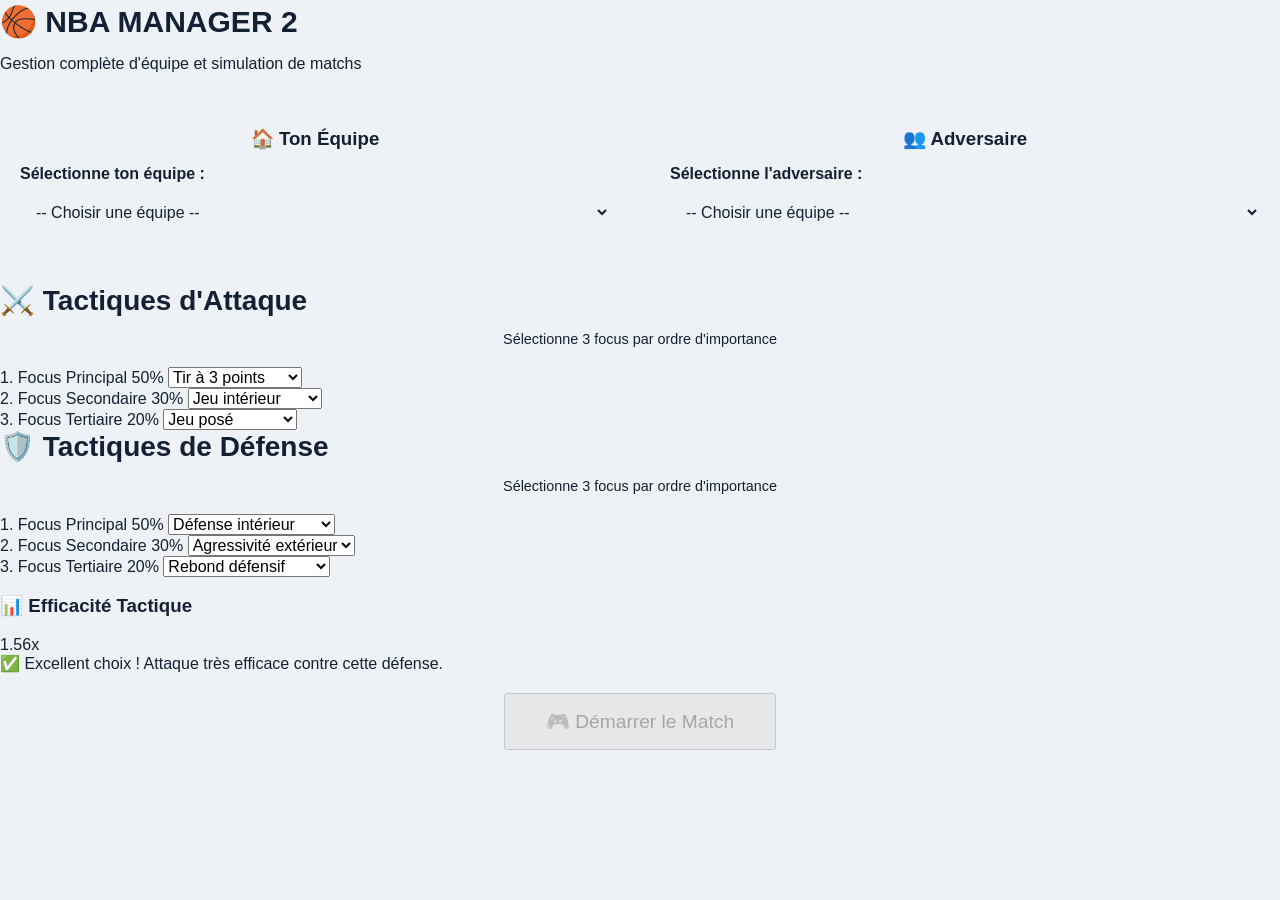
<file: web/game.html>
<!DOCTYPE html>
<html lang="fr">
<head>
    <meta charset="UTF-8">
    <meta name="viewport" content="width=device-width, initial-scale=1.0">
    <title>NBA Manager 2 - Jeu Complet</title>
    <link rel="stylesheet" href="style.css">
    <style>
        /* Styles spécifiques pour la page de jeu */
        .game-container {
            display: grid;
            grid-template-columns: 1fr 1fr;
            gap: 20px;
            margin-bottom: 20px;
        }

        .team-section {
            background: var(--card-bg);
            border-radius: 12px;
            padding: 20px;
            border: 1px solid var(--card-border);
        }

        .team-header {
            display: flex;
            justify-content: space-between;
            align-items: center;
            margin-bottom: 15px;
            padding-bottom: 10px;
            border-bottom: 1px solid var(--card-border);
        }

        .team-logo {
            width: 50px;
            height: 50px;
            border-radius: 50%;
            display: flex;
            align-items: center;
            justify-content: center;
            font-weight: bold;
            font-size: 1.5em;
            color: white;
        }

        .team-name {
            font-size: 1.3em;
            font-weight: bold;
            color: var(--light-text);
        }

        .team-score {
            font-size: 2em;
            font-weight: bold;
            color: var(--primary-color);
        }

        .player-list {
            max-height: 300px;
            overflow-y: auto;
            margin-top: 10px;
        }

        .player-card {
            display: flex;
            align-items: center;
            padding: 10px;
            margin-bottom: 10px;
            background: rgba(255, 255, 255, 0.03);
            border-radius: 8px;
            border-left: 3px solid var(--primary-color);
            transition: all 0.2s ease;
            cursor: pointer;
        }

        .player-card:hover {
            background: rgba(255, 255, 255, 0.08);
            transform: translateX(5px);
        }

        .player-avatar {
            width: 40px;
            height: 40px;
            border-radius: 50%;
            background: var(--border-color);
            display: flex;
            align-items: center;
            justify-content: center;
            color: white;
            font-weight: bold;
            margin-right: 10px;
        }

        .player-info {
            flex: 1;
        }

        .player-name {
            font-weight: 600;
            color: var(--light-text);
        }

        .player-position {
            color: var(--lighter-text);
            font-size: 0.85em;
        }

        .player-stats {
            display: flex;
            gap: 15px;
            font-size: 0.9em;
        }

        .stat {
            color: var(--lighter-text);
        }

        .stat-value {
            color: var(--light-text);
            font-weight: 600;
        }

        .vs-separator {
            grid-column: 1 / -1;
            text-align: center;
            font-size: 2em;
            font-weight: bold;
            color: var(--primary-color);
            margin: 20px 0;
            text-shadow: 0 0 10px rgba(233, 69, 96, 0.5);
        }

        .match-actions {
            grid-column: 1 / -1;
            display: flex;
            justify-content: center;
            gap: 20px;
            margin: 30px 0;
        }

        .match-result {
            grid-column: 1 / -1;
            background: var(--card-bg);
            border-radius: 12px;
            padding: 30px;
            border: 2px solid var(--primary-color);
            text-align: center;
            margin-bottom: 30px;
            animation: fadeIn 0.5s ease-out;
        }

        .match-result.hidden {
            display: none;
        }

        .result-title {
            font-size: 2em;
            color: var(--primary-color);
            margin-bottom: 20px;
            text-shadow: 0 0 10px rgba(233, 69, 96, 0.5);
        }

        .final-score {
            font-size: 3em;
            font-weight: bold;
            color: var(--light-text);
            margin: 20px 0;
        }

        .winner {
            color: var(--success-color);
            text-shadow: 0 0 20px rgba(80, 200, 120, 0.5);
        }

        .loser {
            color: var(--danger-color);
            text-shadow: 0 0 20px rgba(233, 69, 96, 0.5);
        }

        .match-stats {
            display: grid;
            grid-template-columns: repeat(auto-fit, minmax(200px, 1fr));
            gap: 20px;
            margin-top: 30px;
        }

        .stat-card {
            background: rgba(255, 255, 255, 0.05);
            border-radius: 8px;
            padding: 15px;
            border: 1px solid var(--card-border);
        }

        .stat-card-title {
            color: var(--lighter-text);
            font-size: 0.9em;
            margin-bottom: 5px;
        }

        .stat-card-value {
            font-size: 1.5em;
            font-weight: bold;
            color: var(--light-text);
        }

        .box-score {
            grid-column: 1 / -1;
            margin-top: 30px;
        }

        .box-score-title {
            font-size: 1.5em;
            color: var(--primary-color);
            margin-bottom: 20px;
            border-bottom: 1px solid var(--card-border);
            padding-bottom: 10px;
        }

        .box-score-table {
            width: 100%;
            border-collapse: collapse;
            background: var(--card-bg);
            border-radius: 8px;
            overflow: hidden;
        }

        .box-score-table th,
        .box-score-table td {
            padding: 12px;
            text-align: left;
            border-bottom: 1px solid var(--card-border);
        }

        .box-score-table th {
            background: rgba(233, 69, 96, 0.2);
            color: var(--light-text);
            font-weight: 600;
        }

        .box-score-table tr:hover {
            background: rgba(255, 255, 255, 0.05);
        }

        .loading-overlay {
            position: fixed;
            top: 0;
            left: 0;
            width: 100%;
            height: 100%;
            background: rgba(0, 0, 0, 0.8);
            display: flex;
            justify-content: center;
            align-items: center;
            z-index: 10000;
            backdrop-filter: blur(5px);
        }

        .loading-overlay.hidden {
            display: none;
        }

        .loading-content {
            text-align: center;
        }

        .spinner {
            width: 60px;
            height: 60px;
            border: 6px solid rgba(255, 255, 255, 0.3);
            border-top-color: var(--primary-color);
            border-radius: 50%;
            animation: spin 1s linear infinite;
            margin: 0 auto 20px;
        }

        .loading-text {
            color: var(--light-text);
            font-size: 1.2em;
        }

        .match-progress {
            grid-column: 1 / -1;
            background: var(--card-bg);
            border-radius: 12px;
            padding: 20px;
            border: 1px solid var(--card-border);
            margin-top: 20px;
        }

        .progress-bar {
            width: 100%;
            height: 30px;
            background: rgba(255, 255, 255, 0.1);
            border-radius: 15px;
            overflow: hidden;
            margin: 20px 0;
        }

        .progress-fill {
            height: 100%;
            background: linear-gradient(90deg, var(--primary-color), var(--success-color));
            border-radius: 15px;
            transition: width 0.3s ease;
            display: flex;
            align-items: center;
            justify-content: center;
            color: white;
            font-weight: bold;
        }

        .match-log {
            max-height: 200px;
            overflow-y: auto;
            padding: 10px;
            background: rgba(0, 0, 0, 0.3);
            border-radius: 8px;
            font-family: monospace;
            font-size: 0.9em;
            color: var(--lighter-text);
        }

        .log-entry {
            padding: 5px 0;
            border-bottom: 1px solid rgba(255, 255, 255, 0.1);
        }

        .log-entry.attack {
            color: var(--success-color);
        }

        .log-entry.defense {
            color: var(--danger-color);
        }

        .log-entry.neutral {
            color: var(--warning-color);
        }

        @keyframes spin {
            to { transform: rotate(360deg); }
        }

        @keyframes fadeIn {
            from { opacity: 0; transform: translateY(20px); }
            to { opacity: 1; transform: translateY(0); }
        }

        /* Styles pour la sélection d'équipe */
        .team-selector {
            display: grid;
            grid-template-columns: 1fr 1fr;
            gap: 20px;
            margin-bottom: 30px;
        }

        .team-select-group {
            background: var(--card-bg);
            border-radius: 12px;
            padding: 20px;
            border: 1px solid var(--card-border);
        }

        .team-select-group h3 {
            color: var(--primary-color);
            margin-bottom: 15px;
            text-align: center;
        }

        .team-select-group label {
            display: block;
            margin-bottom: 8px;
            color: var(--lighter-text);
            font-weight: 600;
        }

        .team-select-group select {
            width: 100%;
            padding: 12px;
            border-radius: 8px;
            border: 1px solid var(--border-color);
            background: var(--card-bg);
            color: var(--light-text);
            font-size: 1em;
            cursor: pointer;
        }

        .start-match-btn {
            grid-column: 1 / -1;
            text-align: center;
            margin: 20px 0;
        }

        .start-match-btn .btn {
            padding: 15px 40px;
            font-size: 1.2em;
        }
    </style>
</head>
<body>
    <div class="container">
        <header>
            <h1>🏀 NBA MANAGER 2</h1>
            <p>Gestion complète d'équipe et simulation de matchs</p>
        </header>

        <!-- Sélection des équipes -->
        <div class="team-selector">
            <div class="team-select-group">
                <h3>🏠 Ton Équipe</h3>
                <div class="focus-selector">
                    <label>Sélectionne ton équipe :</label>
                    <select id="team1Select">
                        <option value="">-- Choisir une équipe --</option>
                        <option value="LAL">Los Angeles Lakers</option>
                        <option value="BOS">Boston Celtics</option>
                        <option value="GSW">Golden State Warriors</option>
                        <option value="MIL">Milwaukee Bucks</option>
                        <option value="PHX">Phoenix Suns</option>
                        <option value="DEN">Denver Nuggets</option>
                        <option value="PHI">Philadelphia 76ers</option>
                        <option value="DAL">Dallas Mavericks</option>
                        <option value="MIA">Miami Heat</option>
                        <option value="ATL">Atlanta Hawks</option>
                    </select>
                </div>
            </div>
            
            <div class="team-select-group">
                <h3>👥 Adversaire</h3>
                <div class="focus-selector">
                    <label>Sélectionne l'adversaire :</label>
                    <select id="team2Select">
                        <option value="">-- Choisir une équipe --</option>
                        <option value="LAL">Los Angeles Lakers</option>
                        <option value="BOS">Boston Celtics</option>
                        <option value="GSW">Golden State Warriors</option>
                        <option value="MIL">Milwaukee Bucks</option>
                        <option value="PHX">Phoenix Suns</option>
                        <option value="DEN">Denver Nuggets</option>
                        <option value="PHI">Philadelphia 76ers</option>
                        <option value="DAL">Dallas Mavericks</option>
                        <option value="MIA">Miami Heat</option>
                        <option value="ATL">Atlanta Hawks</option>
                    </select>
                </div>
            </div>
        </div>

        <!-- Tactiques -->
        <div class="tactics-container">
            <div class="tactics-section">
                <h2>⚔️ Tactiques d'Attaque</h2>
                <p style="text-align: center; color: var(--lighter-text); margin-bottom: 20px; font-size: 0.9em;">
                    Sélectionne 3 focus par ordre d'importance
                </p>
                
                <div class="focus-selector">
                    <label>1. Focus Principal <span class="priority priority-1">50%</span></label>
                    <select id="attackFocus1">
                        <option value="Tir à 3 points">Tir à 3 points</option>
                        <option value="Jeu intérieur">Jeu intérieur</option>
                        <option value="Jeu rapide">Jeu rapide</option>
                        <option value="Jeu posé">Jeu posé</option>
                        <option value="Rebond offensif">Rebond offensif</option>
                        <option value="Contre-attaque">Contre-attaque</option>
                    </select>
                </div>

                <div class="focus-selector">
                    <label>2. Focus Secondaire <span class="priority priority-2">30%</span></label>
                    <select id="attackFocus2">
                        <option value="Jeu intérieur">Jeu intérieur</option>
                        <option value="Tir à 3 points">Tir à 3 points</option>
                        <option value="Jeu rapide">Jeu rapide</option>
                        <option value="Jeu posé">Jeu posé</option>
                        <option value="Rebond offensif">Rebond offensif</option>
                        <option value="Contre-attaque">Contre-attaque</option>
                    </select>
                </div>

                <div class="focus-selector">
                    <label>3. Focus Tertiaire <span class="priority priority-3">20%</span></label>
                    <select id="attackFocus3">
                        <option value="Jeu posé">Jeu posé</option>
                        <option value="Tir à 3 points">Tir à 3 points</option>
                        <option value="Jeu intérieur">Jeu intérieur</option>
                        <option value="Jeu rapide">Jeu rapide</option>
                        <option value="Rebond offensif">Rebond offensif</option>
                        <option value="Contre-attaque">Contre-attaque</option>
                    </select>
                </div>
            </div>

            <div class="tactics-section">
                <h2>🛡️ Tactiques de Défense</h2>
                <p style="text-align: center; color: var(--lighter-text); margin-bottom: 20px; font-size: 0.9em;">
                    Sélectionne 3 focus par ordre d'importance
                </p>
                
                <div class="focus-selector">
                    <label>1. Focus Principal <span class="priority priority-1">50%</span></label>
                    <select id="defenseFocus1">
                        <option value="Défense intérieur">Défense intérieur</option>
                        <option value="Agressivité extérieur">Agressivité extérieur</option>
                        <option value="Rebond défensif">Rebond défensif</option>
                        <option value="Défense de zone">Défense de zone</option>
                        <option value="Défense H2H">Défense H2H</option>
                        <option value="Contre">Contre</option>
                    </select>
                </div>

                <div class="focus-selector">
                    <label>2. Focus Secondaire <span class="priority priority-2">30%</span></label>
                    <select id="defenseFocus2">
                        <option value="Agressivité extérieur">Agressivité extérieur</option>
                        <option value="Défense intérieur">Défense intérieur</option>
                        <option value="Rebond défensif">Rebond défensif</option>
                        <option value="Défense de zone">Défense de zone</option>
                        <option value="Défense H2H">Défense H2H</option>
                        <option value="Contre">Contre</option>
                    </select>
                </div>

                <div class="focus-selector">
                    <label>3. Focus Tertiaire <span class="priority priority-3">20%</span></label>
                    <select id="defenseFocus3">
                        <option value="Rebond défensif">Rebond défensif</option>
                        <option value="Défense intérieur">Défense intérieur</option>
                        <option value="Agressivité extérieur">Agressivité extérieur</option>
                        <option value="Défense de zone">Défense de zone</option>
                        <option value="Défense H2H">Défense H2H</option>
                        <option value="Contre">Contre</option>
                    </select>
                </div>
            </div>

            <!-- Efficacité -->
            <div class="efficiency-display">
                <h3>📊 Efficacité Tactique</h3>
                <div class="efficiency-value" id="efficiencyValue">1.00x</div>
                <div class="efficiency-description" id="efficiencyDescription">
                    Sélectionne tes tactiques pour voir l'efficacité
                </div>
            </div>
        </div>

        <!-- Bouton pour démarrer le match -->
        <div class="start-match-btn">
            <button class="btn btn-primary" onclick="startMatch()" id="startMatchBtn" disabled>
                🎮 Démarrer le Match
            </button>
        </div>

        <!-- Progression du match -->
        <div class="match-progress hidden" id="matchProgress">
            <h3>⏳ Match en cours...</h3>
            <div class="progress-bar">
                <div class="progress-fill" id="progressFill">0%</div>
            </div>
            <div class="match-log" id="matchLog"></div>
        </div>

        <!-- Résultat du match -->
        <div class="match-result hidden" id="matchResult">
            <div class="result-title" id="resultTitle">Match Terminé !</div>
            <div class="final-score">
                <span id="team1Score">0</span> - <span id="team2Score">0</span>
            </div>
            <div id="winnerText"></div>
            
            <div class="match-stats">
                <div class="stat-card">
                    <div class="stat-card-title">Tirs à 3pts</div>
                    <div class="stat-card-value" id="team1ThreePct">0%</div>
                </div>
                <div class="stat-card">
                    <div class="stat-card-title">Tirs à 2pts</div>
                    <div class="stat-card-value" id="team1TwoPct">0%</div>
                </div>
                <div class="stat-card">
                    <div class="stat-card-title">Rebonds</div>
                    <div class="stat-card-value" id="team1Rebounds">0</div>
                </div>
                <div class="stat-card">
                    <div class="stat-card-title">Passes</div>
                    <div class="stat-card-value" id="team1Assists">0</div>
                </div>
            </div>

            <div class="box-score">
                <h3 class="box-score-title">📋 Box Score</h3>
                <div id="boxScoreContent"></div>
            </div>
            
            <div class="actions">
                <button class="btn btn-primary" onclick="restartMatch()">↻ Rejouer</button>
                <button class="btn btn-secondary" onclick="showTacticsAnalysis()">📊 Analyse Tactique</button>
            </div>
        </div>

        <!-- Overlay de chargement -->
        <div class="loading-overlay hidden" id="loadingOverlay">
            <div class="loading-content">
                <div class="spinner"></div>
                <div class="loading-text" id="loadingText">Préparation du match...</div>
            </div>
        </div>
    </div>

    <script>
        // =========================================================
        // DONNÉES DES JOUEURS (simulées - à remplacer par tes vraies données)
        // =========================================================
        
        const TEAMS = {
            LAL: {
                name: "Los Angeles Lakers",
                logo: "LAL",
                players: [
                    { name: "LeBron James", position: "SF/PF", overall: 95, outside_scoring: 88, inside_scoring: 92, athleticism: 85, playmaking: 88, defense: 75, rebounding: 80, stamina: 90 },
                    { name: "Anthony Davis", position: "PF/C", overall: 93, outside_scoring: 75, inside_scoring: 95, athleticism: 90, playmaking: 75, defense: 88, rebounding: 92, stamina: 85 },
                    { name: "Austin Reaves", position: "SG/SF", overall: 82, outside_scoring: 85, inside_scoring: 75, athleticism: 80, playmaking: 78, defense: 70, rebounding: 65, stamina: 88 },
                    { name: "D'Angelo Russell", position: "PG/SG", overall: 80, outside_scoring: 88, inside_scoring: 70, athleticism: 75, playmaking: 85, defense: 65, rebounding: 60, stamina: 80 },
                    { name: "Jarred Vanderbilt", position: "SF/PF", overall: 78, outside_scoring: 65, inside_scoring: 75, athleticism: 85, playmaking: 65, defense: 80, rebounding: 85, stamina: 90 }
                ]
            },
            BOS: {
                name: "Boston Celtics",
                logo: "BOS",
                players: [
                    { name: "Jayson Tatum", position: "SF/PF", overall: 94, outside_scoring: 92, inside_scoring: 85, athleticism: 88, playmaking: 85, defense: 78, rebounding: 75, stamina: 88 },
                    { name: "Jaylen Brown", position: "SG/SF", overall: 91, outside_scoring: 88, inside_scoring: 82, athleticism: 90, playmaking: 78, defense: 80, rebounding: 70, stamina: 90 },
                    { name: "Kristaps Porzingis", position: "PF/C", overall: 88, outside_scoring: 85, inside_scoring: 88, athleticism: 80, playmaking: 70, defense: 75, rebounding: 85, stamina: 80 },
                    { name: "Marcus Smart", position: "PG/SG", overall: 82, outside_scoring: 78, inside_scoring: 70, athleticism: 85, playmaking: 80, defense: 88, rebounding: 65, stamina: 85 },
                    { name: "Al Horford", position: "PF/C", overall: 78, outside_scoring: 80, inside_scoring: 75, athleticism: 70, playmaking: 75, defense: 80, rebounding: 85, stamina: 75 }
                ]
            },
            GSW: {
                name: "Golden State Warriors",
                logo: "GSW",
                players: [
                    { name: "Stephen Curry", position: "PG", overall: 96, outside_scoring: 98, inside_scoring: 80, athleticism: 85, playmaking: 90, defense: 70, rebounding: 65, stamina: 90 },
                    { name: "Klay Thompson", position: "SG/SF", overall: 88, outside_scoring: 95, inside_scoring: 75, athleticism: 80, playmaking: 70, defense: 75, rebounding: 60, stamina: 85 },
                    { name: "Draymond Green", position: "PF/C", overall: 85, outside_scoring: 70, inside_scoring: 80, athleticism: 85, playmaking: 88, defense: 90, rebounding: 88, stamina: 85 },
                    { name: "Andrew Wiggins", position: "SF/PF", overall: 82, outside_scoring: 80, inside_scoring: 80, athleticism: 88, playmaking: 70, defense: 75, rebounding: 70, stamina: 88 },
                    { name: "Kevon Looney", position: "C", overall: 75, outside_scoring: 55, inside_scoring: 78, athleticism: 75, playmaking: 55, defense: 80, rebounding: 90, stamina: 80 }
                ]
            }
        };

        // Matrice d'interaction
        const ATTACK_DEFENSE_MATRIX = {
            "Tir à 3 points": {"Défense intérieur": 1.8, "Agressivité extérieur": 0.6, "Rebond défensif": 1.0, "Défense de zone": 1.2, "Défense H2H": 1.0, "Contre": 0.7},
            "Jeu intérieur": {"Défense intérieur": 0.7, "Agressivité extérieur": 1.6, "Rebond défensif": 1.1, "Défense de zone": 0.9, "Défense H2H": 1.2, "Contre": 0.5},
            "Jeu rapide": {"Défense intérieur": 1.0, "Agressivité extérieur": 1.2, "Rebond défensif": 1.7, "Défense de zone": 0.6, "Défense H2H": 1.1, "Contre": 1.1},
            "Jeu posé": {"Défense intérieur": 1.1, "Agressivité extérieur": 1.0, "Rebond défensif": 0.9, "Défense de zone": 1.5, "Défense H2H": 0.7, "Contre": 1.0},
            "Rebond offensif": {"Défense intérieur": 1.3, "Agressivité extérieur": 1.1, "Rebond défensif": 0.8, "Défense de zone": 1.0, "Défense H2H": 1.4, "Contre": 0.9},
            "Contre-attaque": {"Défense intérieur": 1.2, "Agressivité extérieur": 1.9, "Rebond défensif": 1.3, "Défense de zone": 1.1, "Défense H2H": 1.0, "Contre": 0.8}
        };

        const FOCUS_WEIGHTS = { primary: 0.50, secondary: 0.30, tertiary: 0.20 };

        // État du jeu
        let selectedTeam1 = null;
        let selectedTeam2 = null;
        let matchInProgress = false;
        let matchData = null;

        // =========================================================
        // FONCTIONS D'AFFICHAGE
        // =========================================================

        function updateEfficiencyDisplay() {
            const attackFocuses = [
                document.getElementById('attackFocus1').value,
                document.getElementById('attackFocus2').value,
                document.getElementById('attackFocus3').value
            ];
            const defenseFocuses = [
                document.getElementById('defenseFocus1').value,
                document.getElementById('defenseFocus2').value,
                document.getElementById('defenseFocus3').value
            ];

            const weights = [FOCUS_WEIGHTS.primary, FOCUS_WEIGHTS.secondary, FOCUS_WEIGHTS.tertiary];
            let efficiency = 0;

            for (let i = 0; i < 3; i++) {
                const attack = attackFocuses[i];
                const defense = defenseFocuses[i];
                if (ATTACK_DEFENSE_MATRIX[attack] && ATTACK_DEFENSE_MATRIX[attack][defense]) {
                    efficiency += ATTACK_DEFENSE_MATRIX[attack][defense] * weights[i];
                }
            }

            const efficiencyValue = document.getElementById('efficiencyValue');
            const efficiencyDescription = document.getElementById('efficiencyDescription');

            efficiencyValue.textContent = efficiency.toFixed(2) + 'x';
            efficiencyValue.className = 'efficiency-value';
            
            if (efficiency > 1.5) {
                efficiencyValue.classList.add('efficiency-good');
                efficiencyDescription.textContent = '✅ Excellent choix ! Attaque très efficace contre cette défense.';
            } else if (efficiency > 1.2) {
                efficiencyValue.classList.add('efficiency-good');
                efficiencyDescription.textContent = '✅ Bon choix ! Attaque efficace contre cette défense.';
            } else if (efficiency > 0.8) {
                efficiencyValue.classList.add('efficiency-neutral');
                efficiencyDescription.textContent = 'ℹ️ Combinaison neutre. Ni avantage ni désavantage majeur.';
            } else if (efficiency > 0.6) {
                efficiencyValue.classList.add('efficiency-bad');
                efficiencyDescription.textContent = '⚠️ Mauvais choix. La défense contrarie bien votre attaque.';
            } else {
                efficiencyValue.classList.add('efficiency-bad');
                efficiencyDescription.textContent = '❌ Très mauvais choix ! Changez votre stratégie.';
            }

            // Activer/désactiver le bouton Démarrer
            const startBtn = document.getElementById('startMatchBtn');
            startBtn.disabled = !selectedTeam1 || !selectedTeam2;
        }

        function displayTeams() {
            const container = document.querySelector('.container');
            
            // Vider le contenu après les tactiques
            const existingGameContainer = document.getElementById('gameContainer');
            if (existingGameContainer) {
                existingGameContainer.remove();
            }

            if (!selectedTeam1 || !selectedTeam2) return;

            const gameContainer = document.createElement('div');
            gameContainer.id = 'gameContainer';
            gameContainer.className = 'game-container';
            gameContainer.style.marginTop = '30px';

            // Équipe 1
            const team1Section = document.createElement('div');
            team1Section.className = 'team-section';
            team1Section.innerHTML = `
                <div class="team-header">
                    <div class="team-logo" style="background: #50c878;">${selectedTeam1.logo}</div>
                    <div class="team-name">${selectedTeam1.name}</div>
                    <div class="team-score" id="team1DisplayScore">0</div>
                </div>
                <div class="player-list" id="team1Players"></div>
            `;

            // Équipe 2
            const team2Section = document.createElement('div');
            team2Section.className = 'team-section';
            team2Section.innerHTML = `
                <div class="team-header">
                    <div class="team-logo" style="background: #e94560;">${selectedTeam2.logo}</div>
                    <div class="team-name">${selectedTeam2.name}</div>
                    <div class="team-score" id="team2DisplayScore">0</div>
                </div>
                <div class="player-list" id="team2Players"></div>
            `;

            gameContainer.appendChild(team1Section);
            gameContainer.appendChild(team2Section);
            
            // Ajouter le séparateur VS
            const vsSeparator = document.createElement('div');
            vsSeparator.className = 'vs-separator';
            vsSeparator.textContent = 'VS';
            gameContainer.appendChild(vsSeparator);

            container.insertBefore(gameContainer, document.querySelector('.start-match-btn'));

            // Afficher les joueurs
            displayPlayers(selectedTeam1, 'team1Players');
            displayPlayers(selectedTeam2, 'team2Players');
        }

        function displayPlayers(team, containerId) {
            const container = document.getElementById(containerId);
            container.innerHTML = '';

            team.players.slice(0, 5).forEach(player => {
                const playerCard = document.createElement('div');
                playerCard.className = 'player-card';
                playerCard.innerHTML = `
                    <div class="player-avatar">${player.name.split(' ').map(n => n[0]).join('')}</div>
                    <div class="player-info">
                        <div class="player-name">${player.name}</div>
                        <div class="player-position">${player.position} • OVR: ${player.overall}</div>
                    </div>
                    <div class="player-stats">
                        <div class="stat"><span class="stat-value">${player.outside_scoring}</span> 3PT</div>
                        <div class="stat"><span class="stat-value">${player.inside_scoring}</span> 2PT</div>
                        <div class="stat"><span class="stat-value">${player.rebounding}</span> REB</div>
                        <div class="stat"><span class="stat-value">${player.defense}</span> DEF</div>
                    </div>
                `;
                container.appendChild(playerCard);
            });
        }

        // =========================================================
        // FONCTIONS DE SIMULATION DE MATCH
        // =========================================================

        function startMatch() {
            if (!selectedTeam1 || !selectedTeam2) {
                alert('Veuillez sélectionner les deux équipes');
                return;
            }

            // Désactiver le bouton
            document.getElementById('startMatchBtn').disabled = true;
            
            // Afficher la progression
            document.getElementById('matchProgress').classList.remove('hidden');
            document.getElementById('matchResult').classList.add('hidden');
            
            // Réinitialiser
            document.getElementById('matchLog').innerHTML = '';
            document.getElementById('progressFill').style.width = '0%';
            document.getElementById('loadingText').textContent = 'Préparation du match...';

            // Simuler le match
            simulateMatch();
        }

        function simulateMatch() {
            const progressFill = document.getElementById('progressFill');
            const matchLog = document.getElementById('matchLog');
            const loadingText = document.getElementById('loadingText');

            let progress = 0;
            const totalSteps = 10;

            // Récupérer les tactiques
            const tactics1 = {
                attackFocus1: document.getElementById('attackFocus1').value,
                attackFocus2: document.getElementById('attackFocus2').value,
                attackFocus3: document.getElementById('attackFocus3').value,
                defenseFocus1: document.getElementById('defenseFocus1').value,
                defenseFocus2: document.getElementById('defenseFocus2').value,
                defenseFocus3: document.getElementById('defenseFocus3').value
            };

            // Calculer l'efficacité
            const efficiency = calculateEfficiency();

            // Générer des stats aléatoires basées sur les tactiques
            const baseScore1 = Math.floor(Math.random() * 20) + 80;
            const baseScore2 = Math.floor(Math.random() * 20) + 80;
            
            // Appliquer l'efficacité tactique
            const score1 = Math.round(baseScore1 * efficiency);
            const score2 = Math.round(baseScore2 / Math.max(0.5, efficiency));

            // Générer des logs de match
            const logs = [
                `🏀 Début du match: ${selectedTeam1.name} vs ${selectedTeam2.name}`,
                `⚔️ Efficacité tactique: ${efficiency.toFixed(2)}x`,
                `🎯 ${selectedTeam1.name} attaque avec: ${tactics1.attackFocus1}, ${tactics1.attackFocus2}, ${tactics1.attackFocus3}`,
                `🛡️ ${selectedTeam1.name} défend avec: ${tactics1.defenseFocus1}, ${tactics1.defenseFocus2}, ${tactics1.defenseFocus3}`,
                `🔥 1er quart: ${selectedTeam1.name} ${Math.round(score1 * 0.25)} - ${Math.round(score2 * 0.25)} ${selectedTeam2.name}`,
                `❄️ 2ème quart: ${selectedTeam1.name} ${Math.round(score1 * 0.5 - score1 * 0.25)} - ${Math.round(score2 * 0.5 - score2 * 0.25)} ${selectedTeam2.name}`,
                `🔥 3ème quart: ${selectedTeam1.name} ${Math.round(score1 * 0.75 - score1 * 0.5)} - ${Math.round(score2 * 0.75 - score2 * 0.5)} ${selectedTeam2.name}`,
                `❄️ 4ème quart: ${selectedTeam1.name} ${score1 - Math.round(score1 * 0.75)} - ${score2 - Math.round(score2 * 0.75)} ${selectedTeam2.name}`
            ];

            // Simuler la progression
            let step = 0;
            const interval = setInterval(() => {
                step++;
                progress = (step / totalSteps) * 100;
                progressFill.style.width = `${progress}%`;
                progressFill.textContent = `${Math.round(progress)}%`;
                
                if (step <= logs.length) {
                    const log = logs[step - 1];
                    const logEntry = document.createElement('div');
                    logEntry.className = 'log-entry';
                    if (log.includes('🎯') || log.includes('🏀')) logEntry.classList.add('attack');
                    else if (log.includes('🛡️') || log.includes('❄️')) logEntry.classList.add('defense');
                    else logEntry.classList.add('neutral');
                    logEntry.textContent = log;
                    matchLog.appendChild(logEntry);
                    matchLog.scrollTop = matchLog.scrollHeight;
                }

                loadingText.textContent = `Simulation en cours... ${Math.round(progress)}%`;

                if (step >= totalSteps) {
                    clearInterval(interval);
                    setTimeout(() => {
                        showMatchResult(score1, score2, selectedTeam1, selectedTeam2, tactics1);
                    }, 500);
                }
            }, 800);
        }

        function calculateEfficiency() {
            const attackFocuses = [
                document.getElementById('attackFocus1').value,
                document.getElementById('attackFocus2').value,
                document.getElementById('attackFocus3').value
            ];
            const defenseFocuses = [
                document.getElementById('defenseFocus1').value,
                document.getElementById('defenseFocus2').value,
                document.getElementById('defenseFocus3').value
            ];

            const weights = [FOCUS_WEIGHTS.primary, FOCUS_WEIGHTS.secondary, FOCUS_WEIGHTS.tertiary];
            let efficiency = 0;

            for (let i = 0; i < 3; i++) {
                const attack = attackFocuses[i];
                const defense = defenseFocuses[i];
                if (ATTACK_DEFENSE_MATRIX[attack] && ATTACK_DEFENSE_MATRIX[attack][defense]) {
                    efficiency += ATTACK_DEFENSE_MATRIX[attack][defense] * weights[i];
                }
            }

            return efficiency;
        }

        function showMatchResult(score1, score2, team1, team2, tactics1) {
            // Masquer la progression
            document.getElementById('matchProgress').classList.add('hidden');
            
            // Afficher le résultat
            const matchResult = document.getElementById('matchResult');
            matchResult.classList.remove('hidden');

            // Mettre à jour les scores
            document.getElementById('team1Score').textContent = score1;
            document.getElementById('team2Score').textContent = score2;

            // Déterminer le gagnant
            const resultTitle = document.getElementById('resultTitle');
            const winnerText = document.getElementById('winnerText');

            if (score1 > score2) {
                resultTitle.textContent = '🏆 VICTOIRE !';
                resultTitle.classList.add('winner');
                winnerText.innerHTML = `<strong>${team1.name}</strong> remporte le match !`;
            } else if (score2 > score1) {
                resultTitle.textContent = '😢 DÉFAITE';
                resultTitle.classList.add('loser');
                winnerText.innerHTML = `<strong>${team2.name}</strong> remporte le match.`;
            } else {
                resultTitle.textContent = '🤝 MATCH NUL';
                winnerText.textContent = 'Les deux équipes sont à égalité !';
            }

            // Générer des stats aléatoires réalistes
            const generateStats = (team, score) => {
                const possessions = Math.round(score / 1.1);
                return {
                    points: score,
                    fga: Math.round(possessions * 1.8),
                    fgm: Math.round(possessions * 0.85),
                    threePA: Math.round(possessions * 0.6),
                    threePM: Math.round(possessions * 0.6 * 0.38),
                    fta: Math.round(possessions * 0.4),
                    ftm: Math.round(possessions * 0.4 * 0.78),
                    rebounds: Math.round(possessions * 0.7),
                    assists: Math.round(possessions * 0.45),
                    steals: Math.round(possessions * 0.15),
                    blocks: Math.round(possessions * 0.1),
                    turnovers: Math.round(possessions * 0.12)
                };
            };

            const stats1 = generateStats(team1, score1);
            const stats2 = generateStats(team2, score2);

            // Mettre à jour les stats
            document.getElementById('team1ThreePct').textContent = `${Math.round((stats1.threePM / stats1.threePA) * 100)}%`;
            document.getElementById('team1TwoPct').textContent = `${Math.round(((stats1.fgm - stats1.threePM) / (stats1.fga - stats1.threePA)) * 100)}%`;
            document.getElementById('team1Rebounds').textContent = stats1.rebounds;
            document.getElementById('team1Assists').textContent = stats1.assists;

            // Générer le box score
            generateBoxScore(team1, team2, stats1, stats2);

            // Réactiver le bouton
            document.getElementById('startMatchBtn').disabled = false;
        }

        function generateBoxScore(team1, team2, stats1, stats2) {
            const boxScoreContent = document.getElementById('boxScoreContent');
            boxScoreContent.innerHTML = '';

            // Créer le tableau
            const table = document.createElement('table');
            table.className = 'box-score-table';

            // En-tête
            const thead = document.createElement('thead');
            thead.innerHTML = `
                <tr>
                    <th>Joueur</th>
                    <th>MIN</th>
                    <th>PTS</th>
                    <th>FG%</th>
                    <th>3PT%</th>
                    <th>REB</th>
                    <th>AST</th>
                    <th>STL</th>
                    <th>BLK</th>
                    <th>TO</th>
                </tr>
            `;
            table.appendChild(thead);

            // Corps pour l'équipe 1
            const tbody1 = document.createElement('tbody');
            team1.players.slice(0, 5).forEach((player, index) => {
                const pts = Math.round(stats1.points * (player.overall / 500));
                const rebs = Math.round(stats1.rebounds * (player.rebounding / 500));
                const asts = Math.round(stats1.assists * (player.playmaking / 500));
                const stls = Math.round(stats1.steals * (player.defense / 500));
                const blks = Math.round(stats1.blocks * (player.defense / 500));
                const tos = Math.round(stats1.turnovers * (player.playmaking / 500));
                const fgPct = Math.round((player.outside_scoring + player.inside_scoring) / 2);
                const threePct = player.outside_scoring;

                const row = document.createElement('tr');
                row.innerHTML = `
                    <td><strong>${player.name}</strong> (${player.position})</td>
                    <td>35</td>
                    <td>${pts}</td>
                    <td>${fgPct}%</td>
                    <td>${threePct}%</td>
                    <td>${rebs}</td>
                    <td>${asts}</td>
                    <td>${stls}</td>
                    <td>${blks}</td>
                    <td>${tos}</td>
                `;
                tbody1.appendChild(row);
            });
            table.appendChild(tbody1);

            // Ligne de séparation
            const separatorRow = document.createElement('tr');
            separatorRow.innerHTML = '<td colspan="10" style="background: rgba(255,255,255,0.1); height: 2px;"></td>';
            table.appendChild(separatorRow);

            // Corps pour l'équipe 2
            const tbody2 = document.createElement('tbody');
            team2.players.slice(0, 5).forEach((player, index) => {
                const pts = Math.round(stats2.points * (player.overall / 500));
                const rebs = Math.round(stats2.rebounds * (player.rebounding / 500));
                const asts = Math.round(stats2.assists * (player.playmaking / 500));
                const stls = Math.round(stats2.steals * (player.defense / 500));
                const blks = Math.round(stats2.blocks * (player.defense / 500));
                const tos = Math.round(stats2.turnovers * (player.playmaking / 500));
                const fgPct = Math.round((player.outside_scoring + player.inside_scoring) / 2);
                const threePct = player.outside_scoring;

                const row = document.createElement('tr');
                row.innerHTML = `
                    <td><strong>${player.name}</strong> (${player.position})</td>
                    <td>35</td>
                    <td>${pts}</td>
                    <td>${fgPct}%</td>
                    <td>${threePct}%</td>
                    <td>${rebs}</td>
                    <td>${asts}</td>
                    <td>${stls}</td>
                    <td>${blks}</td>
                    <td>${tos}</td>
                `;
                tbody2.appendChild(row);
            });
            table.appendChild(tbody2);

            boxScoreContent.appendChild(table);
        }

        function restartMatch() {
            document.getElementById('matchResult').classList.add('hidden');
            document.getElementById('startMatchBtn').disabled = false;
            document.getElementById('progressFill').style.width = '0%';
        }

        function showTacticsAnalysis() {
            const efficiency = calculateEfficiency();
            const attackFocuses = [
                document.getElementById('attackFocus1').value,
                document.getElementById('attackFocus2').value,
                document.getElementById('attackFocus3').value
            ];
            const defenseFocuses = [
                document.getElementById('defenseFocus1').value,
                document.getElementById('defenseFocus2').value,
                document.getElementById('defenseFocus3').value
            ];

            let analysis = '📊 Analyse Tactique:\n\n';
            analysis += `Efficacité globale: ${efficiency.toFixed(2)}x\n\n`;
            
            for (let i = 0; i < 3; i++) {
                const attack = attackFocuses[i];
                const defense = defenseFocuses[i];
                const eff = ATTACK_DEFENSE_MATRIX[attack][defense];
                const weight = [0.5, 0.3, 0.2][i];
                analysis += `Focus ${i+1} (${weight * 100}%): ${attack} vs ${defense} = ${eff}x\n`;
            }

            analysis += '\n💡 Conseils:\n';
            if (efficiency > 1.5) {
                analysis += '- ✅ Votre stratégie est très efficace contre cette défense. Continuez ainsi !\n';
            } else if (efficiency > 1.2) {
                analysis += '- ✅ Bonne stratégie, mais vous pourriez optimiser certains focus.\n';
            } else if (efficiency > 0.8) {
                analysis += '- ℹ️ Stratégie neutre. Essayez de trouver des combinaisons plus efficaces.\n';
            } else {
                analysis += '- ⚠️ Votre stratégie est peu efficace. Changez vos focus !\n';
            }

            alert(analysis);
        }

        // =========================================================
        // INITIALISATION
        // =========================================================

        document.addEventListener('DOMContentLoaded', function() {
            // Charger les tactiques sauvegardées
            const savedTactics = localStorage.getItem('nbaManagerTactics');
            if (savedTactics) {
                const tactics = JSON.parse(savedTactics);
                if (tactics.attackFocus1) document.getElementById('attackFocus1').value = tactics.attackFocus1;
                if (tactics.attackFocus2) document.getElementById('attackFocus2').value = tactics.attackFocus2;
                if (tactics.attackFocus3) document.getElementById('attackFocus3').value = tactics.attackFocus3;
                if (tactics.defenseFocus1) document.getElementById('defenseFocus1').value = tactics.defenseFocus1;
                if (tactics.defenseFocus2) document.getElementById('defenseFocus2').value = tactics.defenseFocus2;
                if (tactics.defenseFocus3) document.getElementById('defenseFocus3').value = tactics.defenseFocus3;
            }

            // Ajouter des écouteurs
            const selectors = [
                'attackFocus1', 'attackFocus2', 'attackFocus3',
                'defenseFocus1', 'defenseFocus2', 'defenseFocus3',
                'team1Select', 'team2Select'
            ];
            
            selectors.forEach(id => {
                const element = document.getElementById(id);
                if (element) {
                    element.addEventListener('change', function() {
                        updateEfficiencyDisplay();
                        
                        // Si c'est une équipe, afficher les joueurs
                        if (id === 'team1Select') {
                            selectedTeam1 = TEAMS[this.value];
                            displayTeams();
                        } else if (id === 'team2Select') {
                            selectedTeam2 = TEAMS[this.value];
                            displayTeams();
                        }
                        
                        // Sauvegarder les tactiques
                        if (id.startsWith('attackFocus') || id.startsWith('defenseFocus')) {
                            const tactics = {
                                attackFocus1: document.getElementById('attackFocus1').value,
                                attackFocus2: document.getElementById('attackFocus2').value,
                                attackFocus3: document.getElementById('attackFocus3').value,
                                defenseFocus1: document.getElementById('defenseFocus1').value,
                                defenseFocus2: document.getElementById('defenseFocus2').value,
                                defenseFocus3: document.getElementById('defenseFocus3').value
                            };
                            localStorage.setItem('nbaManagerTactics', JSON.stringify(tactics));
                        }
                    });
                }
            });

            // Initialiser
            updateEfficiencyDisplay();
        });
    </script>
</body>
</html>
</file>
<file: web/style.css>
* { box-sizing: border-box; }
body {
  margin: 0;
  font-family: Inter, Arial, sans-serif;
  background: #eef1f5;
  color: #142033;
}
button, select, input { font: inherit; }
.app { min-height: 100vh; }
.topbar {
  padding: 28px 42px;
  background: #101827;
  color: white;
  display: flex;
  justify-content: space-between;
  align-items: center;
  gap: 24px;
}
.eyebrow { font-size: 12px; letter-spacing: 2px; opacity: .7; }
h1 { margin: 4px 0; font-size: 30px; }
.subtitle { margin: 0; opacity: .72; }
.match-info { display: flex; gap: 18px; align-items: center; font-size: 14px; }
.match-info strong { opacity: .5; }
.tabs {
  display: flex;
  padding: 0 42px;
  background: white;
  border-bottom: 1px solid #d9dee7;
}
.tab {
  border: 0;
  background: transparent;
  padding: 18px 22px;
  font-weight: 800;
  letter-spacing: .4px;
  color: #687386;
  cursor: pointer;
  border-bottom: 3px solid transparent;
}
.tab.active { color: #101827; border-bottom-color: #101827; }
main { padding: 34px 42px 110px; max-width: 1380px; margin: 0 auto; }
.tab-panel { display: none; }
.tab-panel.active { display: block; }
.section-heading { display: flex; justify-content: space-between; gap: 20px; align-items: end; margin-bottom: 20px; }
h2 { margin: 0 0 6px; font-size: 28px; }
.section-heading p { margin: 0; color: #677285; }
.minute-total { font-weight: 900; padding: 10px 14px; border-radius: 10px; background: #e5eaf0; white-space: nowrap; }
.minute-total.valid { background: #e0f0e8; }
.minute-total.invalid { background: #f7e1df; }
.card {
  background: white;
  border: 1px solid #d9dee7;
  border-radius: 16px;
  padding: 18px;
  box-shadow: 0 4px 14px rgba(20,32,51,.05);
}
.rotation-table-head,
.rotation-player-row {
  display: grid;
  grid-template-columns: 54px minmax(260px, 1fr) 92px 88px 230px 76px;
  gap: 12px;
  align-items: center;
}
.rotation-table-head {
  padding: 6px 0 12px;
  color: #768196;
  font-size: 11px;
  font-weight: 900;
  letter-spacing: .7px;
  border-bottom: 1px solid #edf0f4;
}
.rotation-player-row {
  padding: 12px 0;
  border-bottom: 1px solid #edf0f4;
}
.rotation-player-row:last-child { border-bottom: 0; }
.starter-checkbox { width: 18px; height: 18px; cursor: pointer; }
.player-name { font-weight: 800; }
.player-meta { font-size: 11px; line-height: 1.5; color: #768196; margin-top: 4px; }
.position-pill, .profile-pill {
  display: inline-flex;
  justify-content: center;
  align-items: center;
  padding: 6px 8px;
  border-radius: 999px;
  background: #edf1f5;
  font-size: 11px;
  font-weight: 900;
  white-space: nowrap;
}
.profile-pill { background: #e8edf4; }
.role-select, .role-display, .minute-input {
  border: 1px solid #cbd2dc;
  border-radius: 9px;
  background: white;
}
.role-select { width: 100%; padding: 9px 10px; }
.role-display { width: 100%; padding: 9px 10px; border-radius: 8px; background: rgba(255,255,255,.05); color: inherit; font-size: 13px; font-weight: 600; }
.minute-input { width: 70px; padding: 9px 8px; text-align: center; font-weight: 900; }
.rotation-summary { margin-top: 20px; display: flex; justify-content: space-between; gap: 20px; align-items: center; }
.rotation-summary h3 { margin: 0; }
.rotation-summary p { margin: 5px 0 0; color: #6a7588; }
.warning { padding: 10px 12px; background: #fff3cf; border-radius: 10px; font-size: 13px; font-weight: 700; }
.warning.error { background: #f9dfdc; }
.warning.success { background: #e0f0e8; }
.hidden { display: none !important; }
.tactics-grid { display: grid; grid-template-columns: repeat(2, 1fr); gap: 18px; }
.field { display: flex; flex-direction: column; gap: 10px; }
.field span { font-size: 13px; font-weight: 800; color: #586477; }
.field select { padding: 11px 12px; border: 1px solid #cbd2dc; border-radius: 9px; background: white; }
.table-card { overflow-x: auto; }
table { width: 100%; border-collapse: collapse; }
th, td { text-align: left; padding: 11px 9px; border-bottom: 1px solid #edf0f4; white-space: nowrap; }
th { font-size: 11px; text-transform: uppercase; color: #768196; }
td { font-size: 13px; }
.actionbar {
  position: fixed;
  left: 0; right: 0; bottom: 0;
  display: flex; justify-content: space-between; align-items: center; gap: 20px;
  padding: 16px 42px;
  background: rgba(255,255,255,.96);
  border-top: 1px solid #d9dee7;
  backdrop-filter: blur(10px);
}
.actionbar strong { display: block; }
.actionbar span { font-size: 13px; color: #748094; }
.launch-button, .secondary-button {
  border: 0; border-radius: 10px; padding: 13px 18px; font-weight: 900; cursor: pointer;
}
.launch-button { background: #101827; color: white; }
.launch-button:disabled { opacity: .4; cursor: not-allowed; }
.secondary-button { background: #e9edf2; color: #142033; }
.overlay { position: fixed; inset: 0; background: rgba(10,16,26,.8); display: grid; place-items: center; padding: 24px; z-index: 10; }
.match-screen { width: min(1100px, 100%); max-height: 92vh; overflow-y: auto; background: #f6f8fa; border-radius: 18px; box-shadow: 0 18px 60px rgba(0,0,0,.28); }
.locked-banner { padding: 12px 16px; background: #101827; color: white; text-align: center; font-size: 13px; font-weight: 800; }
.final-score { display: grid; grid-template-columns: 1fr auto 1fr; gap: 22px; align-items: center; padding: 34px 30px; background: white; text-align: center; }
.final-score > div:first-child { text-align: right; }
.final-score > div:last-child { text-align: left; }
.team-score-block small { display: block; font-size: 11px; color: #7a8595; font-weight: 800; }
.team-score-block strong { display: block; font-size: 58px; margin-top: 4px; }
.final-score-separator { font-size: 34px; font-weight: 900; color: #8a93a1; }
.results-content { padding: 22px 24px 10px; }
.result-team-section { margin-bottom: 28px; }
.result-team-section h3 { margin: 0 0 12px; font-size: 20px; }
.team-stats-grid { display: grid; grid-template-columns: repeat(7, 1fr); gap: 10px; margin-bottom: 14px; }
.team-stats-grid > div { background: white; border: 1px solid #e0e5eb; border-radius: 10px; padding: 10px; text-align: center; }
.team-stats-grid span { display: block; font-size: 10px; font-weight: 900; color: #788397; }
.team-stats-grid strong { display: block; margin-top: 3px; font-size: 18px; }
.result-table-wrap { overflow-x: auto; background: white; border: 1px solid #e0e5eb; border-radius: 12px; }
.result-table { min-width: 720px; }
.result-table td small { display: block; color: #788397; font-size: 10px; margin-top: 2px; }
.match-screen .secondary-button { margin: 0 24px 24px; }
@media (max-width: 1100px) {
  .rotation-table-head { display: none; }
  .rotation-player-row { grid-template-columns: 40px 1fr 64px 64px; }
  .rotation-player-row .role-select { grid-column: 2 / 4; }
  .rotation-player-row .minute-input { grid-column: 4; grid-row: 1 / 3; }
}
@media (max-width: 900px) {
  .topbar { flex-direction: column; align-items: flex-start; padding: 24px; }
  .tabs { padding: 0 12px; overflow-x: auto; }
  main { padding: 26px 18px 120px; }
  .tactics-grid { grid-template-columns: 1fr; }
  .actionbar { padding: 14px 18px; }
  .actionbar span { display: none; }
  .team-stats-grid { grid-template-columns: repeat(4, 1fr); }
}

.tactics-group-title {
  margin: 28px 0 12px;
  font-size: 12px;
  font-weight: 900;
  letter-spacing: 1.2px;
  color: #657187;
}
.setup-card { margin: 30px 0 22px; }
.setup-title h2 { margin-bottom: 6px; }
.setup-title p { margin: 0 0 16px; color: #677285; }
.team-select-grid { display: grid; grid-template-columns: 1fr 1fr; gap: 18px; }

/* V31 — effectif complet + timeline des rotations */
.rotation-tools { display: flex; align-items: center; gap: 10px; }
.rotation-tools .secondary-button { margin: 0; }
.inactive-player { opacity: .58; }
.inactive-player .minute-input { background: #f1f3f6; }
.result-tabs { display: flex; gap: 4px; padding: 12px 24px 0; background: white; border-bottom: 1px solid #e0e5eb; }
.result-tab { border: 0; background: transparent; padding: 12px 14px; font-weight: 900; font-size: 12px; color: #718096; border-bottom: 3px solid transparent; cursor: pointer; }
.result-tab.active { color: #101827; border-bottom-color: #101827; }
.result-panel { display: none; }
.result-panel.active { display: block; }
.timeline-content { padding: 22px 24px 28px; overflow-x: auto; }
.timeline-header { display: grid; grid-template-columns: 1fr 1fr; gap: 12px; margin-bottom: 10px; }
.timeline-header > div { background: white; border: 1px solid #e0e5eb; border-radius: 10px; padding: 10px 12px; }
.timeline-header strong, .timeline-header span { display: block; }
.timeline-header span { margin-top: 2px; font-size: 11px; color: #7b8697; }
.quarter-divider { margin: 18px 0 8px; padding: 8px 10px; border-radius: 8px; background: #101827; color: white; font-size: 11px; font-weight: 900; letter-spacing: 1px; }
.timeline-row { display: grid; grid-template-columns: 88px minmax(430px, 1fr) minmax(430px, 1fr); gap: 10px; align-items: stretch; margin-bottom: 7px; }
.timeline-minute { background: #e9edf2; border-radius: 9px; padding: 8px; text-align: center; display: flex; flex-direction: column; justify-content: center; }
.timeline-minute strong { font-size: 16px; }
.timeline-minute small { font-size: 10px; color: #697588; margin-top: 2px; }
.timeline-lineup { display: grid; grid-template-columns: repeat(5, 1fr); gap: 6px; background: white; border: 1px solid #e0e5eb; border-radius: 9px; padding: 6px; }
.timeline-player { min-width: 0; padding: 7px 6px; border-radius: 7px; background: #f0f3f6; font-size: 10px; font-weight: 800; line-height: 1.25; overflow-wrap: anywhere; }
.timeline-player b { display: block; font-size: 9px; color: #778397; margin-bottom: 2px; }
.timeline-empty { padding: 30px; text-align: center; color: #758094; }
@media (max-width: 900px) {
  .rotation-tools { flex-direction: column; align-items: flex-end; }
  .timeline-row { grid-template-columns: 65px minmax(420px, 1fr) minmax(420px, 1fr); }
  .timeline-lineup { grid-template-columns: repeat(5, minmax(75px, 1fr)); }
}

.pregame-timeline-card { margin-top: 20px; overflow: hidden; }
.pregame-timeline-heading { display:flex; justify-content:space-between; gap:20px; align-items:center; margin-bottom:14px; }
.pregame-timeline-heading h3 { margin:0; }
.pregame-timeline-heading p { margin:5px 0 0; color:#6a7588; font-size:13px; }
.pregame-timeline { overflow-x:auto; }
.pregame-legend { margin-bottom:10px; color:#6f7b8e; font-size:12px; }
.pregame-grid-wrap { overflow-x:auto; border:1px solid #dfe4eb; border-radius:12px; background:white; }
.pregame-grid { display:grid; grid-template-columns:72px repeat(48, minmax(66px, 1fr)); min-width:3250px; }
.pregame-corner, .pregame-position { position:sticky; left:0; z-index:2; background:#f0f3f6; font-size:11px; font-weight:900; display:flex; align-items:center; padding:8px; border-right:1px solid #dfe4eb; }
.pregame-minute-header { background:#101827; color:white; font-size:10px; font-weight:900; text-align:center; padding:8px 2px; border-right:1px solid rgba(255,255,255,.12); }
.pregame-minute-header.minute-start-quarter { box-shadow:inset 3px 0 0 #b9c2ce; }
.pregame-cell { min-height:38px; padding:6px 4px; border-right:1px solid #edf0f4; border-bottom:1px solid #edf0f4; font-size:10px; font-weight:800; display:flex; align-items:center; justify-content:center; text-align:center; line-height:1.15; }
.pregame-quarter-labels { display:grid; grid-template-columns:repeat(4,1fr); min-width:3250px; margin-top:8px; font-size:11px; font-weight:900; color:#697588; text-align:center; }
@media (max-width:900px) { .pregame-timeline-heading { align-items:flex-start; flex-direction:column; } }

.position-coverage {
  display: grid;
  grid-template-columns: repeat(5, minmax(0, 1fr));
  gap: 10px;
  margin: 12px 0 0;
}
.position-coverage-item {
  border: 1px solid var(--border, #ddd);
  border-radius: 10px;
  padding: 10px;
  background: var(--card, #fff);
}
.position-coverage-item > div:first-child {
  display: flex;
  justify-content: space-between;
  gap: 8px;
  font-size: 12px;
}
.position-coverage-item.ok strong { color: #1d7a46; }
.position-coverage-item.bad strong { color: #b42318; }
.position-coverage-bar {
  height: 5px;
  margin-top: 8px;
  background: #e6e6e6;
  border-radius: 999px;
  overflow: hidden;
}
.position-coverage-item.ok .position-coverage-bar span { background: #2da66a; display:block; height:100%; }
.position-coverage-item.bad .position-coverage-bar span { background: #d64545; display:block; height:100%; }
.error-box { color: #b42318; }
@media (max-width: 900px) {
  .position-coverage { grid-template-columns: repeat(2, minmax(0, 1fr)); }
}
</file>
